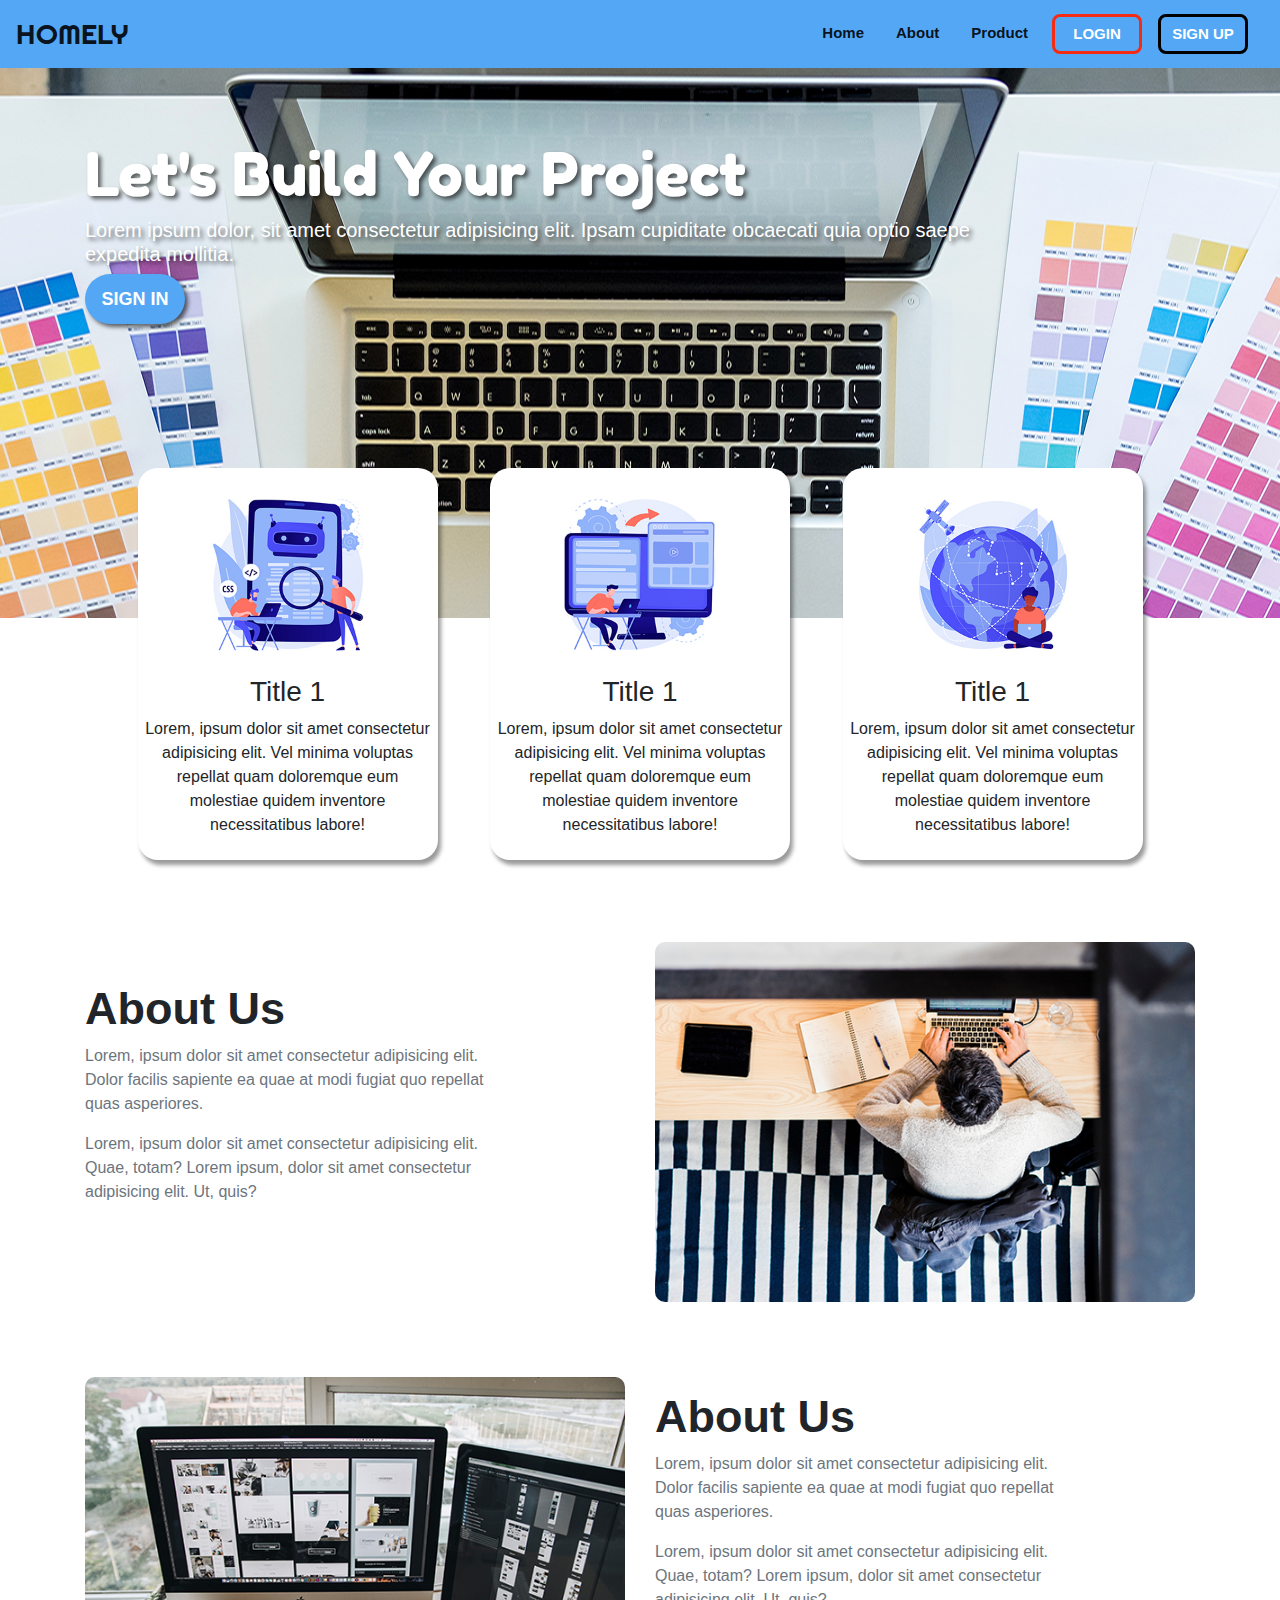
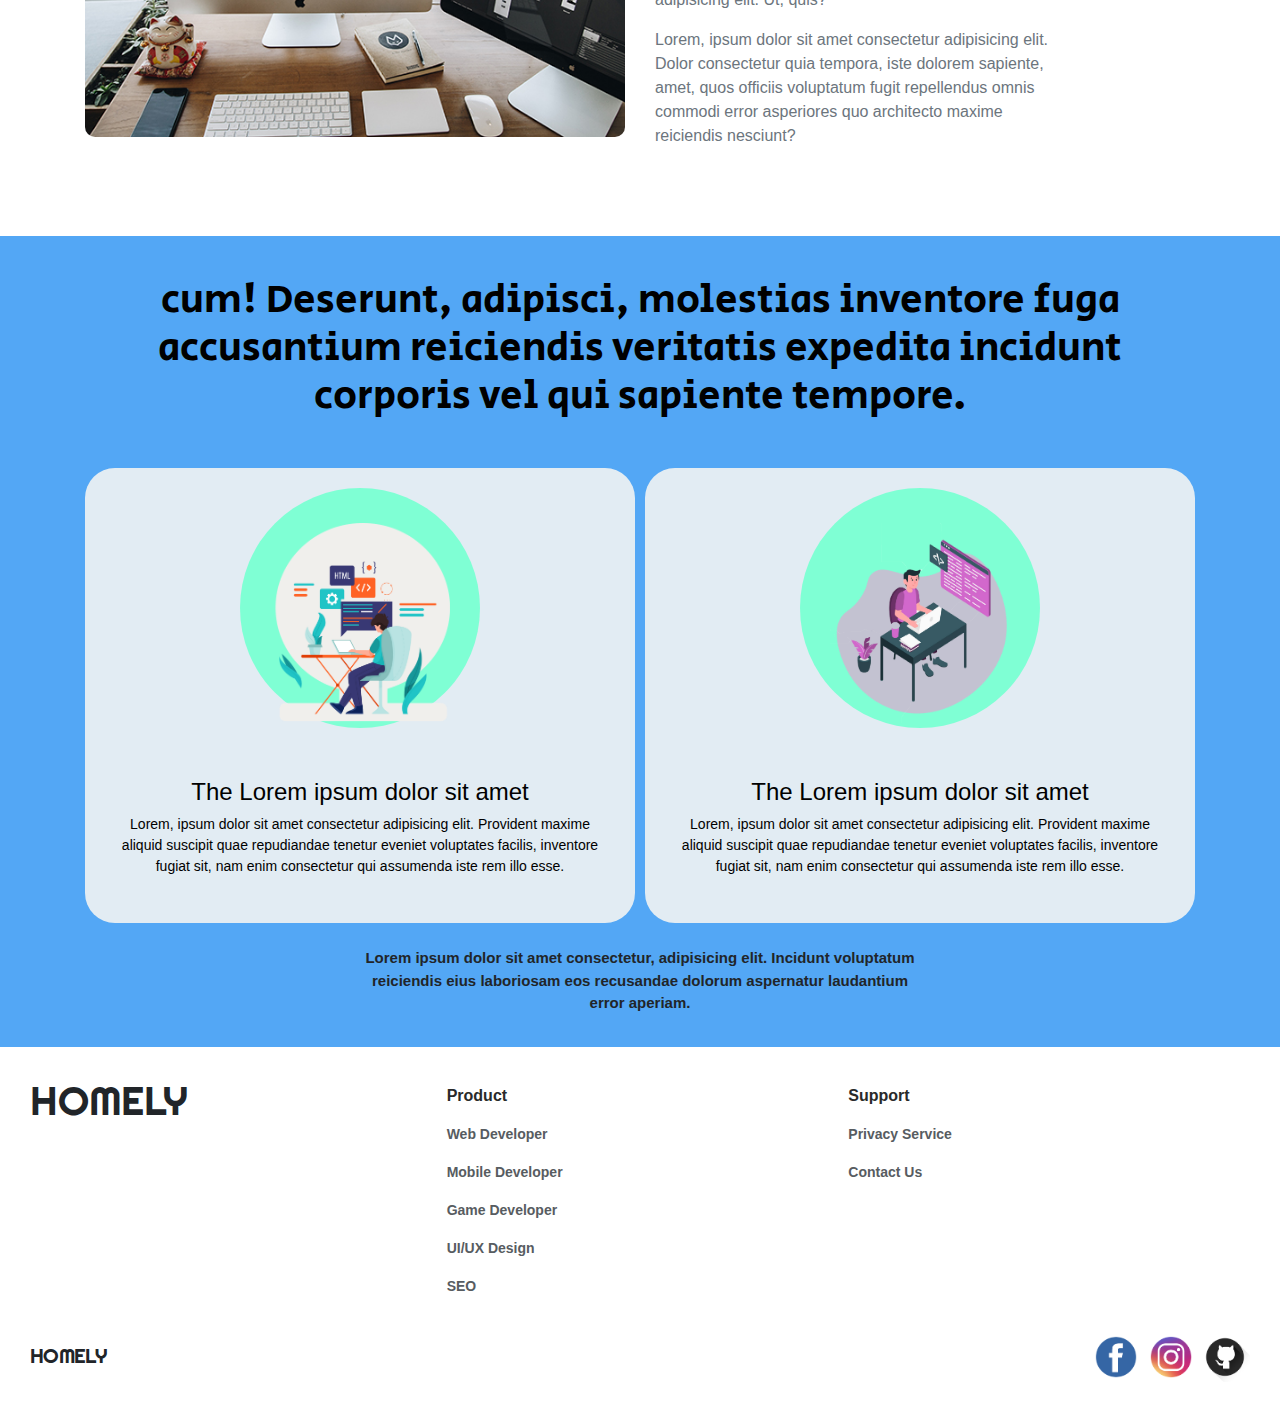
<file: index.html>
<!DOCTYPE html>
<html lang="en">
<head>
    <meta charset="UTF-8">
    <meta name="viewport" content="width=device-width, initial-scale=1.0">
    <title>Landing Page</title>
    <link rel="preconnect" href="https://fonts.gstatic.com">
    <link href="https://fonts.googleapis.com/css2?family=Secular+One&display=swap" rel="stylesheet">
    <link rel="stylesheet" href="css/style.css">
    <link rel="stylesheet" href="css/bootstrap.min.css">
</head>
<body>
    <nav class="navbar navbar-expand-lg navbar-light">
        <div class="navbar-brand">HOMELY</div>
        <button class="navbar-toggler" type="button" data-toggle="collapse" data-target="#navbar-main" aria-controls="navbar-main" aria-expanded="false" aria-label="Toggle navigation">
            <span class="navbar-toggler-icon"></span>
        </button>
        <div class="collapse navbar-collapse" id="navbar-main">
            <ul class="navbar-nav ml-auto">
                <li class="nav-item active mr-3">
                    <a href="#" class="nav-link">Home <span class="sr-only">(current)</span></a>
                </li>
                <li class="nav-item active mr-3">
                    <a href="#" class="nav-link">About <span class="sr-only">(current)</span></a>
                </li>
                <li class="nav-item active mr-3">
                    <a href="#" class="nav-link">Product <span class="sr-only">(current)</span></a>
                </li>
                <li class="mr-3">
                    <a href="login.html"><button class="login">LOGIN</button class="login"></a>
                </li>
                <li class="mr-3">
                    <a href="login.html"><button class="signin">SIGN UP</button></a>
                </li>
            </ul>
        </div>
    </nav>

    <section id="container">
        <div class="pictures">
            <div class="container">
                <div class="row">
                    <div class="col-sm-10">
                        <h1>Let's Build Your Project</h1>
                        <h5>Lorem ipsum dolor, sit amet consectetur adipisicing elit. Ipsam cupiditate obcaecati quia optio saepe expedita mollitia.</h5>
                        <a href="login.html"><button class="btn-eksplore">SIGN IN</button></a>
                    </div>
                </div>
            </div>
        </div>
    </section>

    <div class="about">
        <div class="container">
            <div class="subabout">
                <div class="item">
                    <img src="image/about/20945199.jpg" alt="">
                    <h3>Title 1</h3>
                    <p>Lorem, ipsum dolor sit amet consectetur adipisicing elit. Vel minima voluptas repellat quam doloremque eum molestiae quidem inventore necessitatibus labore!</p>
                </div>
                <div class="item">
                    <img src="image/about/20945386.jpg" alt="">
                    <h3>Title 1</h3>
                    <p>Lorem, ipsum dolor sit amet consectetur adipisicing elit. Vel minima voluptas repellat quam doloremque eum molestiae quidem inventore necessitatibus labore!</p>
                </div>
                <div class="item">
                    <img src="image/about/Science.jpg" alt="">
                    <h3>Title 1</h3>
                    <p>Lorem, ipsum dolor sit amet consectetur adipisicing elit. Vel minima voluptas repellat quam doloremque eum molestiae quidem inventore necessitatibus labore!</p>
                </div>
            </div>
        </div>
    </div>

    <section id="information" class="py-5">
        <div class="container">
            <div class="row">
                <div class="col-10 col-md-6 col-sm-12 col-12 my-4">
                    <h1>About Us</h1>
                    <p class="text-muted w-75">Lorem, ipsum dolor sit amet consectetur adipisicing elit. Dolor facilis sapiente ea quae at modi fugiat quo repellat quas asperiores.</p>
                    <p class="text-muted w-75">Lorem, ipsum dolor sit amet consectetur adipisicing elit. Quae, totam? Lorem ipsum, dolor sit amet consectetur adipisicing elit. Ut, quis?</p>
                </div>
                <div class="col-10 col-md-6 col-sm-12 col-12 align-self-center mx-auto my-4">
                    <div class="info-about">
                        <img src="image/corausel-news/work (1).jpg" alt="" class="img-fluid w-100 h-100">
                    </div>
                </div>

                <div class="col-10 col-md-6 col-sm-12 col-12 align-self-center mx-auto my-4">
                    <div class="info-about">
                        <img src="image/corausel-news/work (2).jpg" alt="" class="img-fluid w-100 h-100">
                    </div>
                </div>
                <div class="col-10 col-md-6 col-sm-12 col-12 my-4">
                    <h1>About Us</h1>
                    <p class="text-muted w-75">Lorem, ipsum dolor sit amet consectetur adipisicing elit. Dolor facilis sapiente ea quae at modi fugiat quo repellat quas asperiores.</p>
                    <p class="text-muted w-75">Lorem, ipsum dolor sit amet consectetur adipisicing elit. Quae, totam? Lorem ipsum, dolor sit amet consectetur adipisicing elit. Ut, quis?</p>
                    <p class="text-muted w-75">Lorem, ipsum dolor sit amet consectetur adipisicing elit. Dolor consectetur quia tempora, iste dolorem sapiente, amet, quos officiis voluptatum fugit repellendus omnis commodi error asperiores quo architecto maxime reiciendis nesciunt?</p>
                </div>
                
            </div>
        </div>
    </section>

    <section id="product" class="p-3" >
        
        <div class="container">
            <h1 class="text-center mb-5 mt-4 slide-in">cum! Deserunt, adipisci, molestias inventore fuga accusantium reiciendis veritatis expedita incidunt corporis vel qui sapiente tempore.</h1>
          <div class="list-product slide-in">
            <div class="product-1 text-center">
              <div class="product-picture">
                <img src="image/random/product1.png" alt="">
              </div>
              <div class="keterangan">
                <h4>The Lorem ipsum dolor sit amet</h4>
                <p>Lorem, ipsum dolor sit amet consectetur adipisicing elit. Provident maxime aliquid suscipit quae repudiandae tenetur eveniet voluptates facilis, inventore fugiat sit, nam enim consectetur qui assumenda iste rem illo esse.</p>
              </div>
            </div>
  
            <div class="product-2 text-center ">
              <div class="product-picture ">
                <img src="image/random/product2.png" alt="">
              </div>
              <div class="keterangan">
                <h4>The Lorem ipsum dolor sit amet</h4>
                <p>Lorem, ipsum dolor sit amet consectetur adipisicing elit. Provident maxime aliquid suscipit quae repudiandae tenetur eveniet voluptates facilis, inventore fugiat sit, nam enim consectetur qui assumenda iste rem illo esse.</p>
              </div>
            </div>
          </div>
          <p class="w-50 text-center mx-auto mt-4 font-weight-bold">Lorem ipsum dolor sit amet consectetur, adipisicing elit. Incidunt voluptatum reiciendis eius laboriosam eos recusandae dolorum aspernatur laudantium error aperiam.</p>
        </div>
      </section>


      <footer>
        <div class="row">
            <div class="col-md-4 col-sm-4">
                <h1>HOMELY</h1>
            </div>
            <div class="col-md-8 col-sm-8">
                <div class="footer-product">
                    <ul>
                        <li class="sub-footer">Product</li>
                        <li><a href="#">Web Developer</a></li>
                        <li><a href="#">Mobile Developer</a></li>
                        <li><a href="#">Game Developer</a></li>
                        <li><a href="#">UI/UX Design</a></li>
                        <li><a href="#">SEO</a></li>
                    </ul>
                    <ul>
                        <li class="sub-footer">Support</li>
                        <li><a href="#">Privacy Service</a></li>
                        <li><a href="#">Contact Us</a></li>
                    </ul>
                </div>
            </div>
        </div>
        <div class="footer">
                <div class="footer-logo">
                    <h6>HOMELY</h6>
                </div>
                <div class="social-logo">
                    <ul >
                        <li class="ml-auto"><img src="image/social-media/logo-facebook.png" alt=""></li>
                        <li class="ml-auto"><img src="image/social-media/logo-instagram.png" alt=""></li>
                        <li class="ml-auto"><img src="image/social-media/logo-github.png" alt=""></li>
                    </ul>
                </div>
            </div>
            
        </div>
      </footer>
    
<script src="js/jquery-3.5.1.min.js"></script>
<script src="js/bootstrap.min.js"></script>
</body>
</html>
</file>
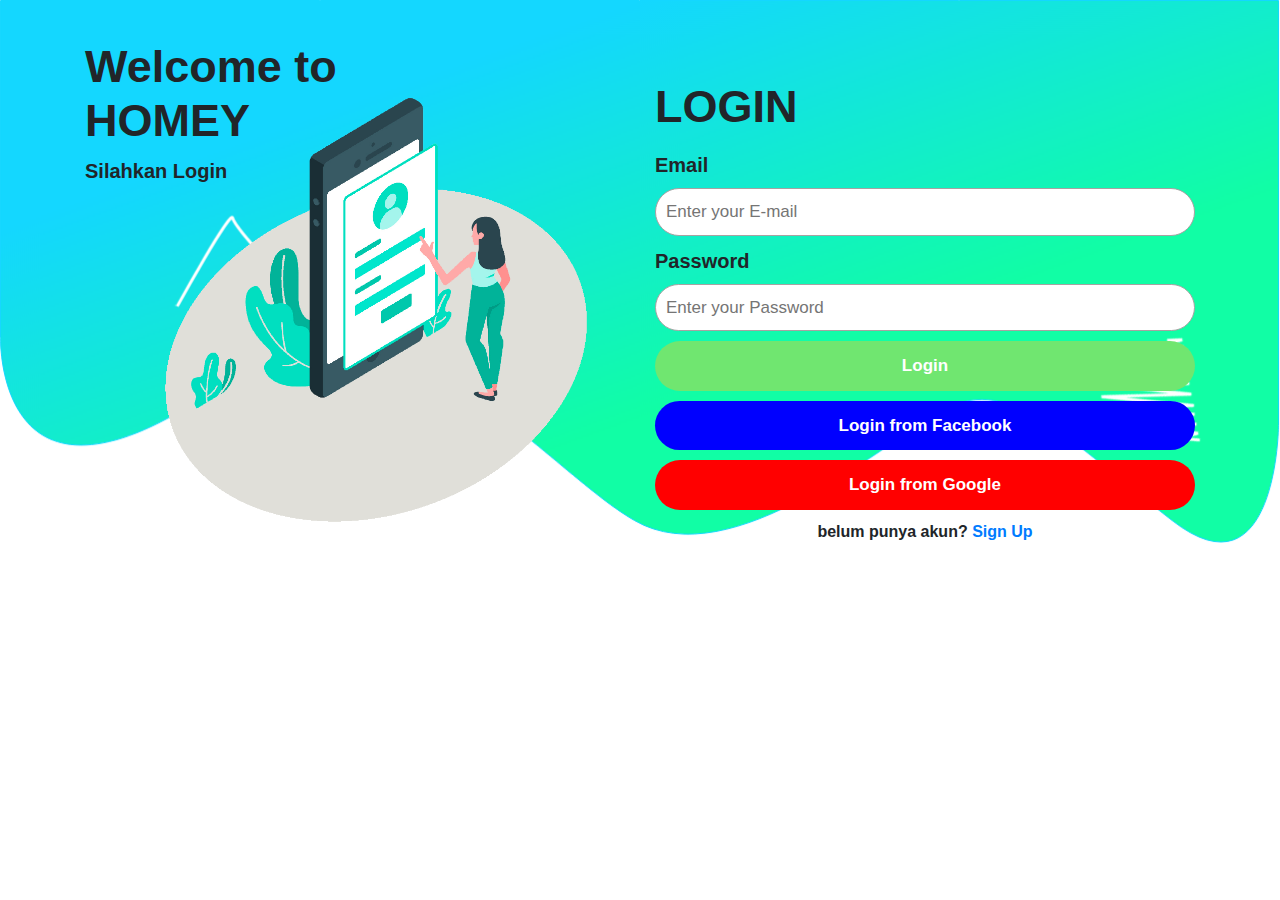
<file: login.html>
<!DOCTYPE html>
<html lang="en">
<head>
    <meta charset="UTF-8">
    <meta name="viewport" content="width=device-width, initial-scale=1.0">
    <title>Login</title>
    <link rel="stylesheet" href="css/bootstrap.min.css">
    <link rel="stylesheet" href="css/style.css">
</head>
<body>
    <img src="image/random/header.png" alt="" class="w-100 position-absolute">
    <div class="container">
        <div class="row">
            <div class="col-md-6 col-sm-12 ">
                <h1 class="w-75">Welcome to HOMEY</h1>
                <p class="p">Silahkan Login</p>
                <img src="image/random/ll.png" class="img-fluid image" alt="">
            </div>
            <div class="col-md-6 col-sm-12">
                <form action="">
                    <h1 class="mb-3">LOGIN</h1>
                    <ul>
                        <li class="input">
                            <div class="label">
                                <label for="email">Email</label>
                            </div>
                            
                            <input type="email" class="email" id="email" placeholder="Enter your E-mail">
                        </li>
                        <li class="input">
                            <div class="label">
                                <label for="password">Password</label>
                            </div>
                            <input type="password" class="password" id="password" placeholder="Enter your Password">
                        </li>
                        <li>
                            
                                <button type="submit" class="login"><a href="main.html">Login</a></button>
                        </li>
                        <li>
                                <button type="submit" class="login-facebook"><a href="main.html">Login from Facebook</a></button>
                            
                        </li>
                        <li>
                                <button type="submit" class="login-google"><a href="main.html">Login from Google</a></button>
                        </li>
                        <li><p class="text-center">belum punya akun? <a href="signup.html">Sign Up</a></p></li>
                    </ul>
                    
                    
                </form>
            </div>
        </div>
    </div>

    <script src="js/jquery-3.5.1.min.js"></script>
    <script src="js/bootstrap.min.js"></script>
</body>
</html>
</file>
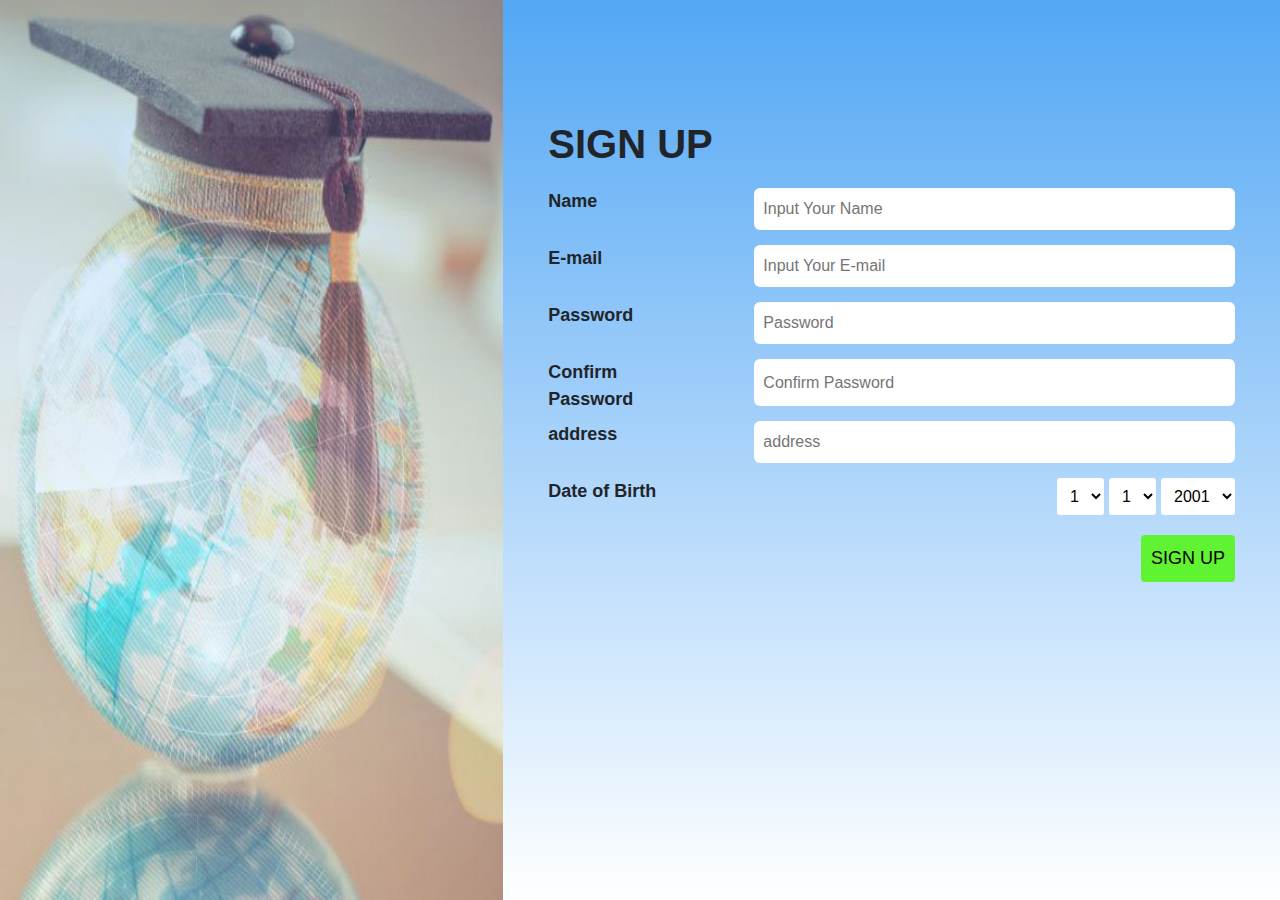
<file: signup.html>
<!DOCTYPE html>
<html lang="en">
<head>
    <meta charset="UTF-8">
    <meta name="viewport" content="width=device-width, initial-scale=1.0">
    <link rel="stylesheet" href="css/style.css">
    <link rel="stylesheet" href="css/bootstrap.min.css">
    <title>Sign Up</title>
</head>
<body class="body">

    <section id="sign-up">
        <div class="row w-100">
            <div class="col-md-5">
                <img src="image/random/signup.jpg" alt="" class="vh-100 img-fluid">
            </div>
            <div class="col-md-7 col-sm-12">
                <div class="container">
                    <form action="" class="form-signup">
                        <h1>SIGN UP</h1>
                        <ul>
                            <li>
                                <label for="name">Name</label>
                                <input type="text" id="name" placeholder="Input Your Name">
                            </li>
                            <li>   
                                <label for="email-signup">E-mail</label>
                                <input type="text" id="email-signup" placeholder="Input Your E-mail">
        
                            </li>
                            <li>
                                <label for="password-signup">Password</label>
                                <input type="password" name="password-signup" id="password-signup" placeholder="Password">
                            </li>
                            <li>
                                <label for="confirm-password-signup">Confirm Password</label>
                                <input type="password" name="confirm-password-signup" id="confirm-password-signup" placeholder="Confirm Password">
                            </li>
                            <li>
                                <label for="address">address</label>
                                <input type="text" name="address" id="address" placeholder="address">
                            </li>
                            <li>
                                <label for="birthday">Date of Birth</label>
                                <div class="date-of-birth">
                                    <select name="date" id="birthday" class="date">
                                        <option value="1" selected >1</option>
                                        <option value="2">2</option>
                                        <option value="3">3</option>
                                    </select>
                                    <select name="month" id="birthday" class="month">
                                        <option value="1" selected >1</option>
                                        <option value="2">2</option>
                                        <option value="3">3</option>
                                    </select>
                                    <select name="year" id="birthday" class="year">
                                        <option value="1" selected >2001</option>
                                        <option value="2">2002</option>
                                        <option value="3">2003</option>
                                    </select>
                                </div>
                            </li>
                            <!-- <li class="privacy ml-auto">
                                <input type="checkbox" name="agree" id="agree">
                                <label for="agree" class="checkbox-agree">agree with a privacy</label>
                            </li> -->
                            <li>
                                    <button type="submit" class="btn-sign-up ml-auto"> <a href="login.html" class="ml-auto">SIGN UP</a></button>
                            </li>
                        </ul>
                    </form>
                </div>
            </div>
        </div>


    </section>

    <script src="js/jquery-3.5.1.min.js"></script>
    <script src="js/bootstrap.min.js"></script>
    <script>
        const date = document.querySelector('.date');
        console.log(date);
    </script>
</body>
</html>
</file>
<file: css/style.css>
* {
  padding: 0;
  margin: 0;
  -webkit-box-sizing: border-box;
          box-sizing: border-box;
  font-family: "Cabin";
}

#main-body {
  height: 100vh;
  background: whitesmoke;
}

#sidebar .navigation:hover, #sidebar .navigation.active {
  width: 300px;
}

#sidebar .navigation {
  width: 60px;
  height: 100%;
  position: fixed;
  background-color: #53a7f5;
  -webkit-transition: 0.5s;
  transition: 0.5s;
  overflow: hidden;
  z-index: 60;
}

#sidebar .navigation ul {
  position: absolute;
  top: 0;
  left: 0;
  width: 100%;
  color: #363636;
}

#sidebar .navigation ul li {
  position: relative;
  width: 100%;
  list-style: none;
}

#sidebar .navigation ul li a {
  position: relative;
  display: block;
  width: 100%;
  display: -webkit-box;
  display: -ms-flexbox;
  display: flex;
  text-decoration: none;
  color: #363636;
  color: #fffbfb;
}

#sidebar .navigation ul li a .title {
  position: relative;
  display: block;
  padding: 0 10px;
  height: 60px;
  line-height: 60px;
  text-align: center;
  white-space: nowrap;
}

#sidebar .navigation ul li a .icon {
  position: relative;
  display: block;
  min-width: 60px;
  height: 60px;
  line-height: 60px;
  text-align: center;
}

#sidebar .navigation ul li a .icon .fa {
  font-size: 24px;
}

#sidebar .navigation ul li:hover {
  background-color: #b5e9dc;
}

#content .content {
  left: 0;
  height: 0;
  margin: 10px 10px 10px 70px;
  position: absolute;
}

#content .content h3 {
  margin-top: 20px;
  margin-left: 10px;
  font-size: bold;
}

#content .content #carousel-news img {
  border-radius: 20px;
}

#content .content .work {
  display: -ms-grid;
  display: grid;
  -ms-grid-columns: 1fr 1fr;
      grid-template-columns: 1fr 1fr;
  gap: 10px;
}

#content .content .work .box {
  background-color: #eee9e3;
  padding: 30px 10px 30px 10px;
  border-left: 8px solid #424242;
  border-radius: 8px;
  -webkit-box-shadow: 2px 3px 5px rgba(0, 0, 0, 0.4);
          box-shadow: 2px 3px 5px rgba(0, 0, 0, 0.4);
}

#content .content .work .box:hover {
  cursor: pointer;
  background-color: #dfd7d7;
}

#content .content .list-class ul.img-class {
  width: 90%;
  margin: 30px auto;
  list-style: none;
  display: -ms-grid;
  display: grid;
  -ms-grid-columns: (minmax(250px, 1fr))[auto-fit];
      grid-template-columns: repeat(auto-fit, minmax(250px, 1fr));
  gap: 10px;
}

#content .content .list-class ul.img-class .box-class {
  border-radius: 20px;
  background-color: white;
  -webkit-box-shadow: 3px 3px 3px rgba(0, 0, 0, 0.5);
          box-shadow: 3px 3px 3px rgba(0, 0, 0, 0.5);
}

#content .content .list-class ul.img-class .box-class .card-img {
  background-color: #baf3f3;
  border-top-left-radius: 20px;
  border-top-right-radius: 20px;
}

#content .content .list-class ul.img-class .box-class .card-img img {
  width: 100%;
  display: block;
  padding: 50px;
}

#content .content .list-class ul.img-class .box-class button {
  padding: 10px 20px 10px 20px;
  border-bottom-right-radius: 20px;
  border-bottom-left-radius: 20px;
  border: none;
  width: 100%;
  background-color: #53a7f5;
}

#content .content .list-class ul.img-class .box-class button:hover {
  background-color: #6c93ff;
}

#content .content .teacher .col-md-5 img {
  border-radius: 10px;
}

#navigasi-main .navigasi-top {
  background-color: #4a9fe4;
  padding: 10px;
  width: 100%;
  height: 70px;
  display: -webkit-box;
  display: -ms-flexbox;
  display: flex;
  -webkit-box-pack: justify;
      -ms-flex-pack: justify;
          justify-content: space-between;
  -ms-flex-wrap: wrap;
      flex-wrap: wrap;
}

#navigasi-main .navigasi-top .navbar-brand {
  margin-left: 80px;
  font-weight: bold;
  font-size: 25px;
}

#navigasi-main .navigasi-top ul {
  list-style: none;
  display: -webkit-box;
  display: -ms-flexbox;
  display: flex;
  -ms-flex-pack: distribute;
      justify-content: space-around;
  -ms-flex-wrap: nowrap;
      flex-wrap: nowrap;
  font-size: 22px;
  margin-top: 4px;
}

#navigasi-main .navigasi-top ul .input-group {
  font-size: 17px;
}

#navigasi-main .navigasi-top ul .input-group input {
  padding: 8px;
  border-top-left-radius: 50px;
  border-bottom-left-radius: 50px;
  border: none;
}

#navigasi-main .navigasi-top ul .input-group input:focus {
  outline: none;
}

#navigasi-main .navigasi-top ul .input-group button {
  padding: 8px 10px 8px 10px;
  border-top-right-radius: 50px;
  border-bottom-right-radius: 50px;
  border: none;
  background-color: white;
}

#navigasi-main .navigasi-top ul .input-group button:hover {
  background-color: #c7c0c0;
}

#navigasi-main .navigasi-top ul .input-group button:focus {
  outline: none;
}

#navigasi-main .navigasi-top ul li a {
  color: black;
}

.toggle {
  position: absolute;
  top: 0;
  left: 0;
  width: 60px;
  height: 60px;
  /* background-color: whitesmoke;  */
  cursor: pointer;
  display: none;
}

.toggle:before {
  content: '\f0c9';
  font-size: 24px;
  font-family: fontAwesome;
  color: #0e0d0d;
  font-weight: 400;
  width: 100%;
  height: 100%;
  position: absolute;
  line-height: 60px;
  text-align: center;
}

.toggle.active:before {
  content: '\f00d';
}

@media (max-width: 1000px) {
  #content .content .work {
    -ms-grid-columns: 1fr 1fr;
        grid-template-columns: 1fr 1fr;
  }
}

@media (max-width: 767px) {
  #sidebar .navigation {
    left: -60px;
  }
  #sidebar .navigation ul li .home {
    margin-top: 60px;
  }
  #sidebar .navigation.active {
    left: 0px;
  }
  .toggle {
    display: block;
    z-index: 65;
    position: fixed;
  }
  #content .content {
    margin-top: 80px;
    margin-left: 10px;
  }
  #navigasi-main .navigasi-top {
    position: fixed;
    z-index: 65;
  }
}

@media (max-width: 676px) {
  #navigasi-main li.mr-4 {
    display: none;
  }
  #content .content .work {
    -ms-grid-columns: 1fr;
        grid-template-columns: 1fr;
  }
}

@media (max-width: 600px) {
  #content .list-class ul.img-class, .content .list-class ul.img-class {
    width: 100%;
    display: -ms-grid;
    display: grid;
    -ms-grid-columns: (minmax(100px, 1fr))[auto-fit];
        grid-template-columns: repeat(auto-fit, minmax(100px, 1fr));
    gap: 10px;
  }
}

@media (max-width: 576px) {
  #navigasi-main li.input-group {
    display: none;
  }
}

.container .col-md-6 .image {
  margin-top: -200px;
}

.container .col-md-6 h1 {
  margin-top: 40px;
  font-size: 45px;
  font-weight: bold;
}

.container .col-md-6 .p {
  font-size: 20px;
  font-weight: bold;
}

.container .col-md-6 form {
  margin-top: 80px;
}

.container .col-md-6 form ul {
  list-style: none;
}

.container .col-md-6 form ul li {
  margin-bottom: 10px;
}

.container .col-md-6 form ul li p {
  font-weight: bold;
}

.container .col-md-6 form ul .input label {
  font-size: 20px;
  font-weight: bold;
}

.container .col-md-6 form ul .input .label {
  width: 10%;
}

.container .col-md-6 form ul .input input {
  padding: 10px;
  font-size: 17px;
  width: 100%;
  border: 0.5px solid #a7a2a2;
  font-weight: 500;
  border-radius: 50px;
}

.container .col-md-6 form ul button {
  color: #f0eeee;
  padding: 12px;
  width: 100%;
  border-radius: 50px;
  border: none;
  font-size: 17px;
  font-weight: bold;
}

.container .col-md-6 form ul button a {
  text-decoration: none;
  color: white;
}

.container .col-md-6 form ul button:focus, .container .col-md-6 form ul input:focus {
  outline: none;
}

.container .col-md-6 form ul button:hover {
  opacity: .8;
}

.container .col-md-6 form ul .login {
  background-color: #70e670;
}

.container .col-md-6 form ul .login-facebook {
  background-color: blue;
}

.container .col-md-6 form ul .login-google {
  background-color: red;
}

@media (max-width: 992px) {
  .container .col-md-6 .image {
    margin-top: -50px;
  }
}

@media (max-width: 768px) {
  .container .col-md-6 form {
    margin-top: 10px;
  }
  .container .image {
    display: none;
  }
}

* {
  padding: 0;
  margin: 0;
  font-family: Verdana, Geneva, Tahoma, sans-serif;
}

#sign-up {
  background: -webkit-gradient(linear, left top, left bottom, from(#53a7f5), to(white));
  background: linear-gradient(top, #53a7f5, white);
}

#sign-up .col-md-5 {
  position: relative;
}

#sign-up .col-md-5 h1 {
  margin-top: 50px;
}

#sign-up .col-md-5 h1, #sign-up .col-md-5 h2 {
  font-family: Arial, Helvetica, sans-serif;
  width: 75%;
  padding: 10px;
  margin: 20px auto;
  position: absolute;
  opacity: 1;
  z-index: 1;
  font-size: 60px;
  font-weight: bold;
}

#sign-up .col-md-5 h2 {
  margin-top: 300px;
}

#sign-up .col-md-5 img {
  opacity: .7;
}

.form-signup {
  margin-top: 120px;
}

.form-signup h1 {
  margin-bottom: 20px;
  font-weight: bold;
}

.form-signup ul {
  list-style: none;
}

.form-signup ul li {
  font-size: 18px;
  font-weight: 650;
  display: -webkit-box;
  display: -ms-flexbox;
  display: flex;
  -webkit-box-pack: justify;
      -ms-flex-pack: justify;
          justify-content: space-between;
}

.form-signup ul label {
  width: 20%;
}

.form-signup ul input {
  font-size: 16px;
  font-weight: 400;
  width: 70%;
  border: none;
  padding: 9px;
  margin-bottom: 15px;
  border-radius: 6px;
  background-color: white;
}

.form-signup ul input:focus {
  outline: none;
  -webkit-box-shadow: 2px 2px 3px rgba(29, 204, 235, 0.7);
          box-shadow: 2px 2px 3px rgba(29, 204, 235, 0.7);
}

.form-signup ul select {
  font-size: 16px;
  border: none;
  padding: 9px;
  border-radius: 3px;
  background-color: white;
}

.form-signup ul button {
  background-color: #5ff332;
  padding: 10px;
  border: none;
  border-radius: 4px;
  font-weight: 500;
  margin-top: 20px;
}

.form-signup ul button a {
  text-decoration: none;
  color: black;
}

.form-signup ul button:hover {
  opacity: .7;
}

@media (max-width: 1046px) {
  #sign-up .col-md-5 {
    display: none;
  }
  #sign-up .col-md-7 {
    margin: 50px auto;
  }
  #sign-up .form-signup {
    margin: 0px;
  }
}

@media (max-width: 460px) {
  .form-signup ul li label, .form-signup ul li input, .form-signup ul li select {
    font-size: 12px;
  }
  .form-signup ul li input, .form-signup ul li select {
    padding: none;
  }
}

@font-face {
  font-family: "Righteous";
  src: url("../font/Righteous-Regular.ttf") format("truetype");
}

@font-face {
  font-family: "Fredoka";
  src: url("../font/FredokaOne-Regular.ttf") format("truetype");
}

@font-face {
  font-family: "newcycle";
  src: url("../font/NewsCycle-Regular.ttf") format("truetype");
}

@font-face {
  font-family: "caveat";
  src: url("../font/Caveat-VariableFont_wght.ttf") format("truetype");
}

* {
  padding: 0;
  margin: 0;
}

.navbar {
  background-color: #53a7f5;
}

.navbar .navbar-brand {
  font-size: 28px;
  font-family: "Righteous";
  color: black;
  font-weight: 400;
}

.navbar ul li a {
  font-size: 15px;
  font-family: arial;
  color: #292727;
  font-weight: bold;
}

.navbar ul li button {
  width: 90px;
  height: 40px;
  border-radius: 8px;
  font-size: 15px;
  font-family: arial;
  color: white;
  font-weight: bold;
  background-color: transparent;
  padding: 3px;
  color: white;
}

.navbar ul li button.login {
  border: 3px solid #F62B13;
}

.navbar ul li button.signin {
  border: 3px solid #000000;
}

.navbar ul li button.login:hover {
  background-color: #F62B13;
}

.navbar ul li button.signin:hover {
  background-color: #000000;
}

.pictures {
  width: 100%;
  height: 550px;
  background-position-x: center;
  background-position-y: -20px;
  background-image: url("../image/corausel-news/design-graphic.jpg");
}

.pictures .container {
  opacity: 1;
  text-shadow: 3px 3px 4px rgba(0, 0, 0, 0.6);
}

.pictures .container h1 {
  display: inline-block;
  padding-top: 70px;
  font-size: 60px;
  font-family: "Fredoka";
  color: white;
  font-weight: 400;
}

.pictures .container h5 {
  color: white;
}

.pictures .container .btn-eksplore {
  width: 100px;
  height: 50px;
  padding: 0;
  border-radius: 50px;
  font-size: 18px;
  font-family: "Arial";
  color: white;
  font-weight: bold;
  border: none;
  background-color: #53a7f5;
  -webkit-box-shadow: 3px 3px 4px rgba(0, 0, 0, 0.6);
          box-shadow: 3px 3px 4px rgba(0, 0, 0, 0.6);
}

.pictures .container .btn-eksplore:focus {
  outline: none;
}

.pictures .container .btn-eksplore:hover {
  background-color: #92f054;
}

.about .container .subabout {
  display: -webkit-box;
  display: -ms-flexbox;
  display: flex;
  -webkit-box-pack: space-evenly;
      -ms-flex-pack: space-evenly;
          justify-content: space-evenly;
  -ms-flex-wrap: wrap;
      flex-wrap: wrap;
  margin-top: -150px;
}

.about .container .subabout .item {
  cursor: pointer;
  width: 300px;
  border: none;
  -webkit-box-shadow: 3px 5px 4px rgba(0, 0, 0, 0.4);
          box-shadow: 3px 5px 4px rgba(0, 0, 0, 0.4);
  text-align: center;
  padding: 7px;
  border-radius: 20px;
  background-color: white;
  margin-bottom: 10px;
  -webkit-transition: all 150ms ease-in;
  transition: all 150ms ease-in;
}

.about .container .subabout .item img {
  width: 200px;
  height: 200px;
}

.about .container .subabout .item:hover {
  -webkit-transform: scale(1.1);
          transform: scale(1.1);
}

#information img {
  border-radius: 10px;
}

#product {
  background-color: #53a7f5;
}

#product h1 {
  margin-top: 30px;
  font-size: 40px;
  font-family: "Secular One";
  color: black;
  font-weight: 400;
}

#product .container .list-product {
  display: -ms-grid;
  display: grid;
  -ms-grid-columns: (minmax(260px, 1fr))[auto-fit];
      grid-template-columns: repeat(auto-fit, minmax(260px, 1fr));
  gap: 10px;
}

#product .container .product-1, #product .container .product-2 {
  font-size: 14px;
  font-family: arial;
  color: black;
  font-weight: 500;
  background-color: #e2ecf3;
  border-radius: 30px;
}

#product .container .product-picture {
  width: 240px;
  height: 240px;
  margin: 20px auto;
  background-color: aquamarine;
  border-radius: 50%;
}

#product .container .product-picture img {
  width: 180px;
  height: 200px;
  margin-top: 35px;
}

#product .container .keterangan {
  padding: 30px;
}

#product .container .w-50 {
  font-size: 15px;
}

footer {
  padding-left: 30px;
  padding-right: 30px;
  padding-top: 30px;
  padding-bottom: 10px;
}

footer h1 {
  font-family: "Righteous";
}

footer .footer-product {
  display: -ms-grid;
  display: grid;
  -ms-grid-columns: (minmax(300px, 1fr))[auto-fit];
      grid-template-columns: repeat(auto-fit, minmax(300px, 1fr));
  gap: 0;
}

footer .footer-product ul {
  list-style: none;
  line-height: 38px;
}

footer .footer-product ul .sub-footer {
  font-size: 16px;
  font-family: arial;
  color: #292a2a;
  font-weight: bold;
}

footer .footer-product ul li a {
  font-size: 14px;
  font-family: arial;
  color: #575c61;
  font-weight: 600;
}

footer .footer {
  height: 70px;
  display: -webkit-box;
  display: -ms-flexbox;
  display: flex;
  -webkit-box-pack: justify;
      -ms-flex-pack: justify;
          justify-content: space-between;
  -ms-flex-wrap: wrap;
      flex-wrap: wrap;
}

footer .footer h6 {
  font-family: 'Righteous';
  font-size: 20px;
  line-height: 70px;
}

footer .footer .social-logo {
  line-height: 70px;
}

footer .footer .social-logo ul {
  list-style: none;
}

footer .footer .social-logo ul li {
  display: inline-block;
}

footer .footer .social-logo ul li img {
  width: 50px;
  height: 50px;
  cursor: pointer;
}

footer .footer .social-logo ul li img:hover {
  -webkit-transform: scale(1.2);
          transform: scale(1.2);
}

@media (max-width: 990px) {
  #information .container img {
    width: 300px;
    height: 250px;
  }
  .navbar ul button {
    display: none;
  }
}
/*# sourceMappingURL=style.css.map */
</file>
